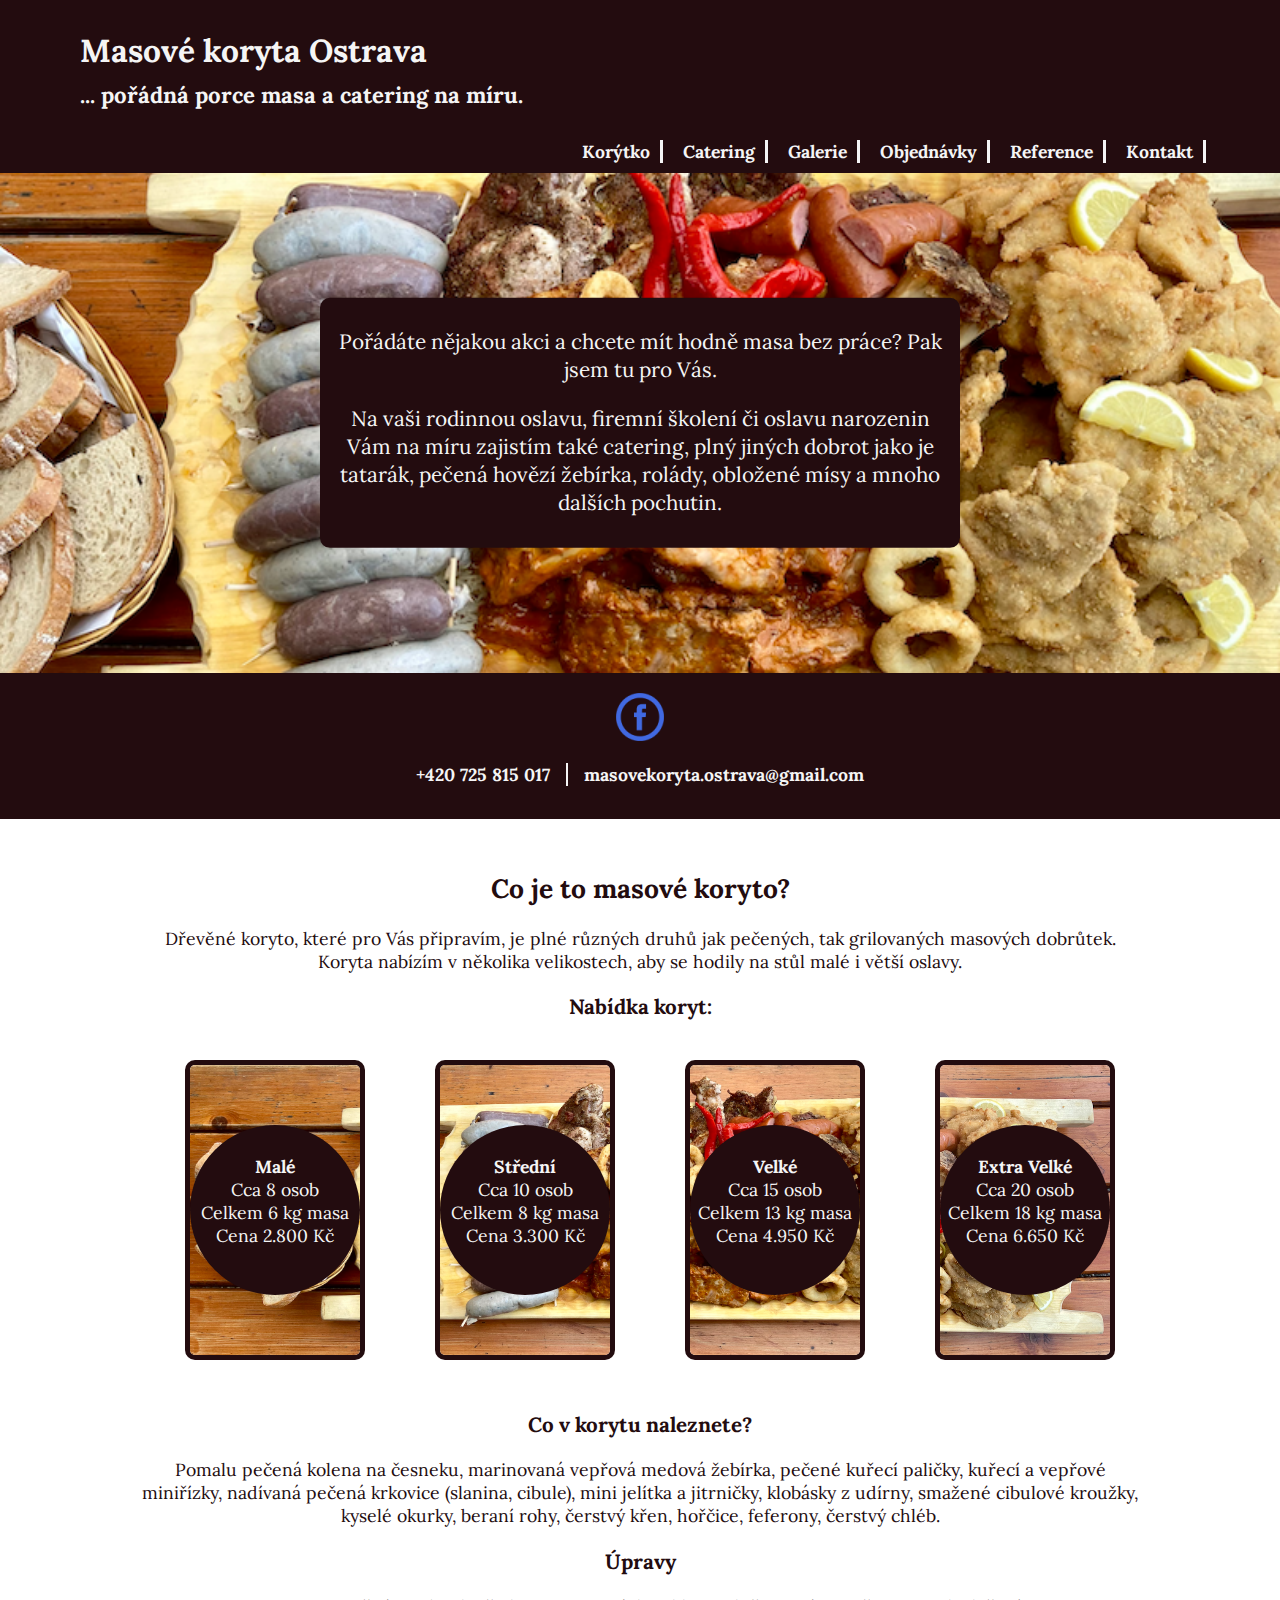
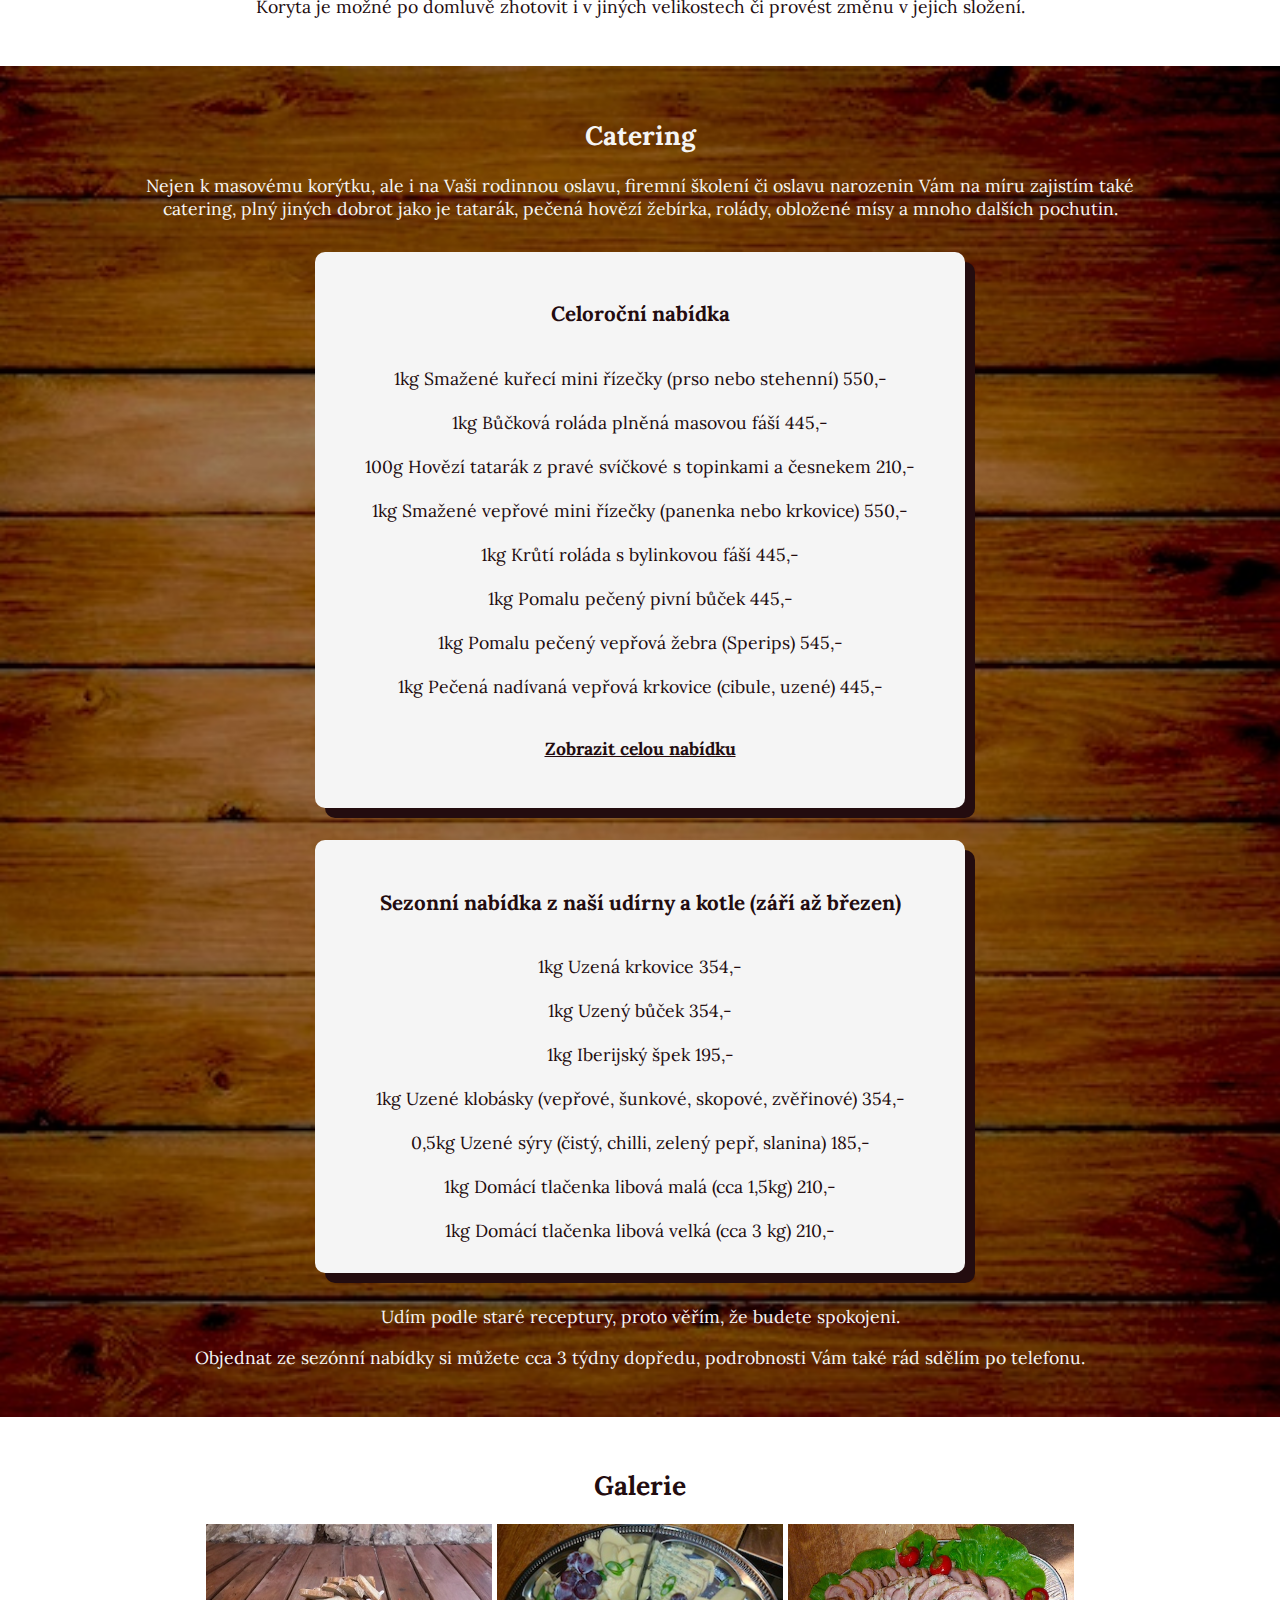
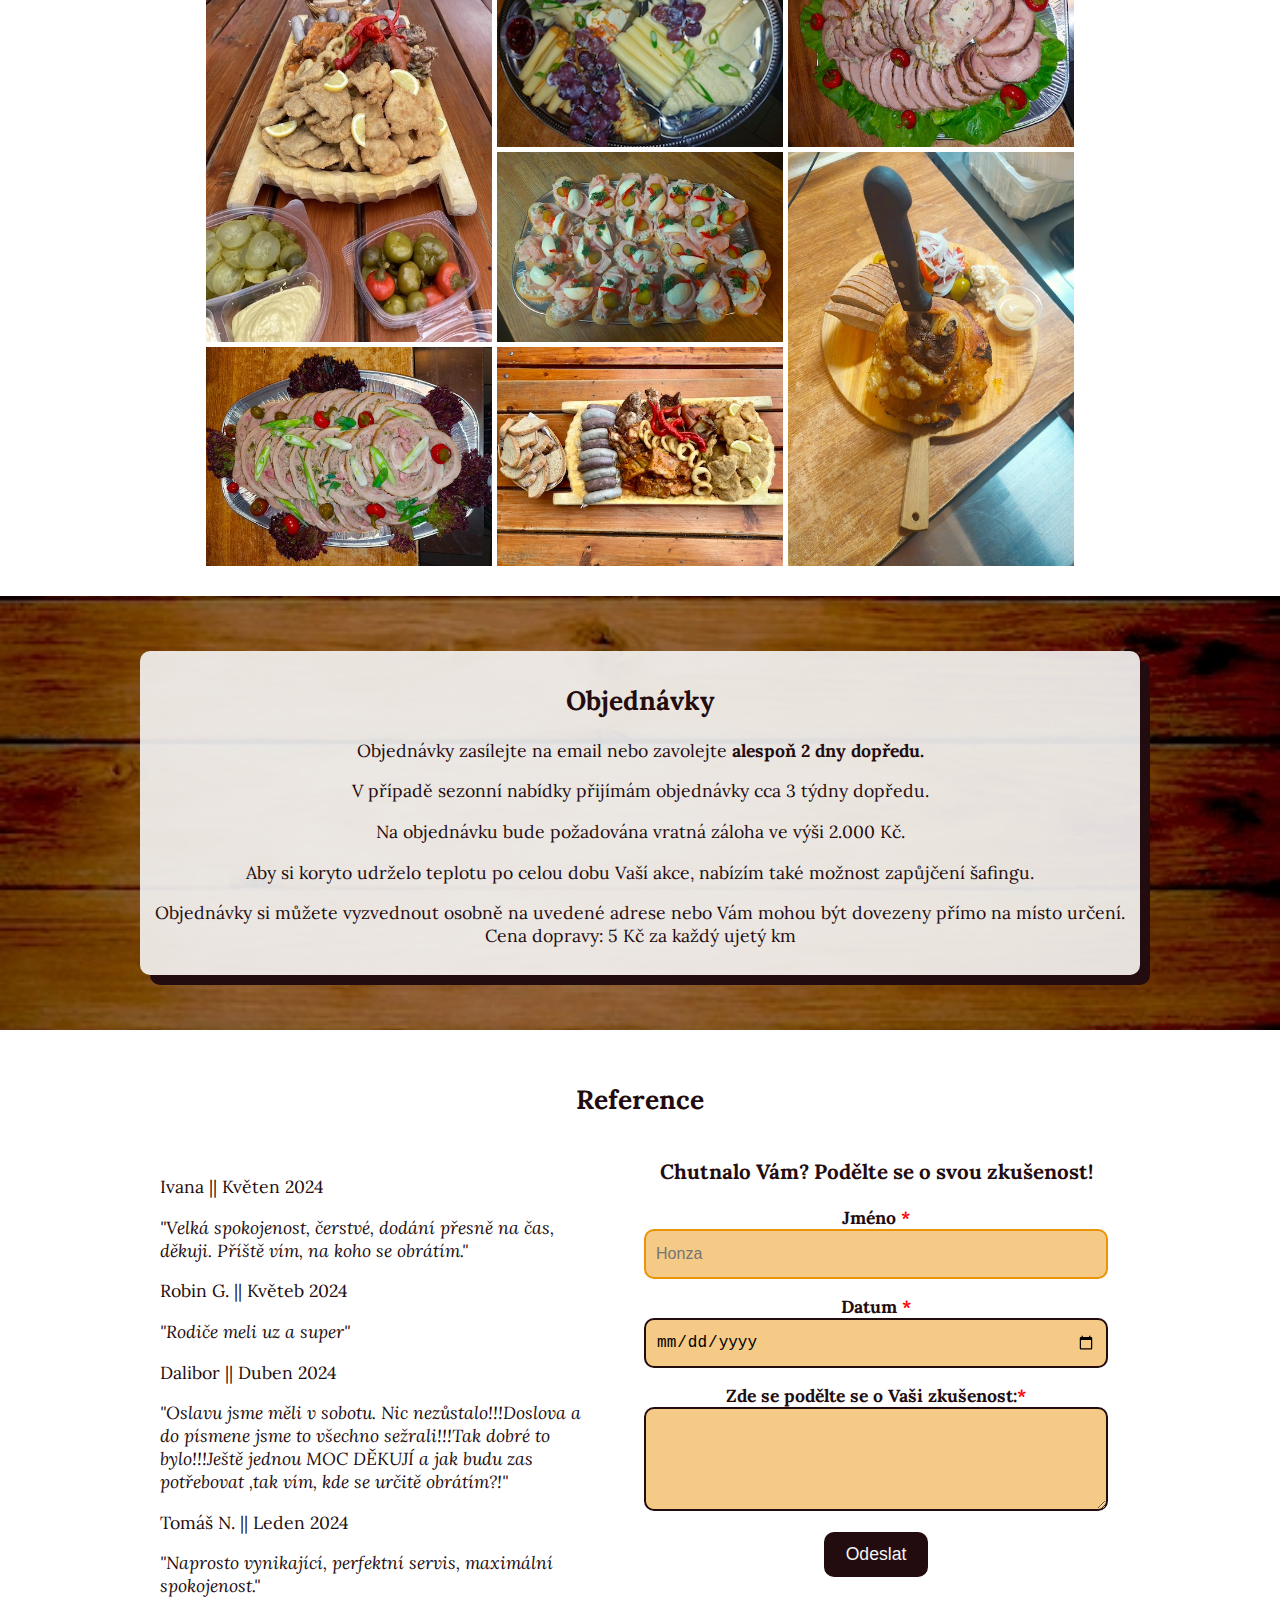
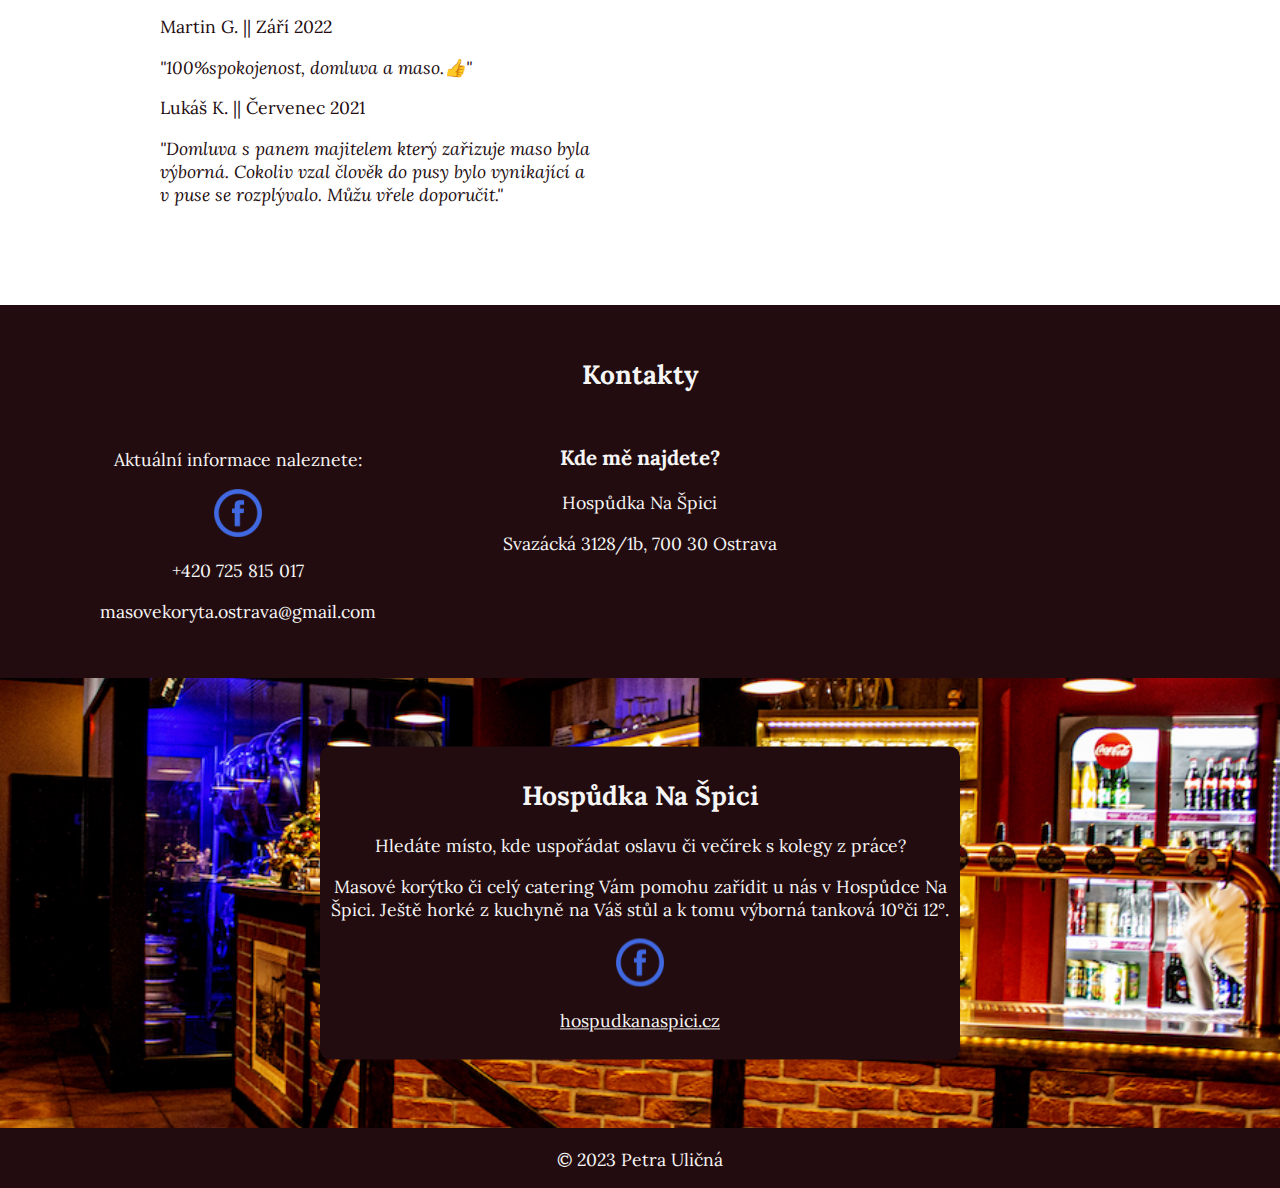
<file: index.html>
<!DOCTYPE html>
<html lang="cs">
<head>
    <meta charset="UTF-8">
    <meta http-equiv="X-UA-Compatible" content="IE=edge">
    <meta name="viewport" content="width=device-width, initial-scale=1.0">
    <meta name="description" content="Pořádáte nějakou akci a chcete mít hodně masa bez práce? Jsem tu pro Vás. Na Vaši soukromou či firemní oslavu Vám kromě masového korýtka zajistím také catering na míru.">
    <meta name="keywords" content="masové koryto, Ostrava, catering, maso, na špici, catering Ostrava, masové koryto levně, masové koryto cena, masové korýtko, catering levně, masová koryta"> 
    <meta property="og:title" content="Masové koryta - Ostrava">
    <meta property="og:description" content="Pořádáte nějakou akci a chcete mít hodně masa bez práce? Jsem tu pro Vás. Na Vaši soukromou či firemní oslavu Vám kromě masového korýtka také zajistím také catering na míru.">
    <meta property="og:type" content="website">
    <meta property="og:url" content="https://masovekoryta-ostrava.cz/">
    <meta property="og:image" content="https:/masovekoryta-ostrava.cz/images/header_bc.png"/>
    <link rel="stylesheet" href="css/style.css"> 
    <link rel="apple-touch-icon" sizes="180x180" href="images/favicon_io/apple-touch-icon.pkng">
    <link rel="icon" type="image/png" sizes="32x32" href="images/favicon_io/favicon-32x32.png">
    <link rel="icon" type="image/png" sizes="16x16" href="images/favicon_io/favicon-16x16.png"> <!-- Favikona v safari desktop-->
    <link rel="preconnect" href="https://fonts.googleapis.com"> 
    <link rel="preconnect" href="https://fonts.gstatic.com" crossorigin> 
    <link href="https://fonts.googleapis.com/css2?family=Lora:wght@400;600&display=swap" rel="stylesheet">
    <link rel="canonical" href="https://masovekoryta-ostrava.cz" />
    <title> Masové koryta - Ostrava | Masová korýtka a catering na míru</title>
</head>
<body>


<header class="header"> 

<section class="header__topbar" id="header__menu"> 

<h1 class="header__hero-h1"> Masové koryta Ostrava <br> <span class="header__hero-h1-sub"> ... pořádná porce masa a catering na míru.</span></h1>



    <nav class="header__topbar-menu"> 
    
    <div class="menu__bars" id="menuBars">
    <span class="bar" id="bar1">  </span>
    <span class="bar" id="bar2"> </span>
    <span class="bar" id="bar3"> </span>
    </div>

    <ul class="menu__list" id="menuList"> 
        <a class="menu__link" href="#Koryto"><li class="menu__item">Korýtko</li></a>
        <a class="menu__link" href="#Nabídka_cateringu"><li class="menu__item">Catering</li></a>
        <a class="menu__link" href="#Galerie"><li class="menu__item">Galerie</li>  </a>
        <a class="menu__link" href="#Objednavky"><li class="menu__item">Objednávky</li></a>
        <a class="menu__link" href="#Reference"><li class="menu__item">Reference</li>  </a>
        <a class="menu__link" href="#Kontakt"><li class="menu__item">Kontakt</li>  </a> 
          
    </ul>
</nav>

</section>


<section class="header__hero">
<div class="header__hero-heading"> 
<p> Pořádáte nějakou akci a chcete mít hodně masa bez práce? Pak jsem tu pro Vás.</p>
<p> Na vaši rodinnou oslavu, firemní školení či oslavu narozenin Vám na míru zajistím také catering, plný jiných dobrot jako je tatarák, pečená hovězí žebírka,
rolády, obložené mísy a mnoho dalších pochutin.</p>

</div>
</section>




<div class="header__icons"> 
    <a href="https://www.facebook.com/profile.php?id=100064211496166"> <img class="header__icons-logo" src="images/icons/fb_blue_M.png" alt="logo Facebook"></a>
    <div class="header__icons-contact"> 
    <a class="phone_number" href="tel:+420725815017"> <p class="header__icons-contact-phone"> +420 725 815 017</p></a>
    <p>  masovekoryta.ostrava@gmail.com </p>
    </div>
</div> 

</header>











<main class="main"> 



<section class="catering" id="Koryto"> 

    <div class="catering__wrapper"> 
  
<h2> Co je to masové koryto? </h2>

<p> Dřevěné koryto, které pro Vás připravím, je plné různých druhů jak pečených, tak grilovaných masových dobrůtek.
Koryta nabízím v několika velikostech, aby se hodily na stůl malé i větší oslavy.</p>



<h3 class="catering__header-h3"> Nabídka koryt: </h3>


<div class="catering__pricing"> 

<div class="catering__pricing-wrapper extraSmall"> 

     
    <source srcset="images/korytko_0.webp" type="image/webp">
    <img class="catering__pricing-img" src="images/korytko_0.png" alt="masové korýtko">
    

    <ul class="catering-pricing-list"> 
    <li><h4>Malé</h4></li>
    <li> Cca 8 osob</li>
    <li> Celkem 6 kg masa</li>
    <li> Cena 2.800 Kč</li>
    </ul>

</div>

<div class="catering__pricing-wrapper small"> 
 
<source srcset="images/korytko_1.webp" type="image/webp">
<img class="catering__pricing-img" src="images/korytko_1.png" alt="masové korýtko">

<ul class="catering-pricing-list"> 
<li><h4>Střední</h4></li>
<li> Cca 10 osob</li>
<li> Celkem 8 kg masa</li>
<li> Cena 3.300 Kč</li>
</ul>
</div>


<div class="catering__pricing-wrapper medium"> 

<source srcset="images/korytko_2.webp" type="image/webp">
<img class="catering__pricing-img" src="images/korytko_2.png" alt="masové korýtko">

<ul class="catering-pricing-list"> 
<li> <h4> Velké</h4></li>
<li> Cca 15 osob</li>
<li> Celkem 13 kg masa</li>
<li> Cena 4.950 Kč</li>
</ul>
</div>


<div class="catering__pricing-wrapper large"> 
 
<source srcset="images/korytko_3.webp" type="image/webp">
<img class="catering__pricing-img" src="images/korytko_3.png" alt="masové korýtko">

<ul class="catering-pricing-list">
<li> <h4> Extra Velké</h4></li>
<li> Cca 20 osob</li>
<li> Celkem 18 kg masa</li>
<li> Cena 6.650 Kč</li>
</ul>
</div>

</div>

<div class="catering__composition">
<h3> Co v korytu naleznete?</h3>
<p> Pomalu pečená kolena na česneku, marinovaná vepřová medová žebírka, pečené kuřecí paličky,
kuřecí a vepřové miniřízky, nadívaná pečená krkovice (slanina, cibule), mini jelítka a jitrničky,
klobásky z udírny, smažené cibulové kroužky, kyselé okurky, beraní rohy, čerstvý křen, hořčice, feferony,
čerstvý chléb.
</p>
 </div>

 <div> 
<h3>Úpravy </h3>

<p> Koryta je možné po domluvě zhotovit i v jiných velikostech či provést změnu v jejich složení.</p>
</div> 
</div>

<a href="#header__menu">  <img class="arrow-up" src="images/arrow-b-32.png" alt="šipka nahoru"></a> 

</section>

<section class="list" id="Nabídka_cateringu"> 



<div class="list__wrapper"> 


<h2> Catering </h2>
<p> Nejen k masovému korýtku, ale i na Vaši rodinnou oslavu, firemní školení či oslavu narozenin Vám na míru zajistím také catering, plný jiných dobrot jako je tatarák, pečená hovězí žebírka,
    rolády, obložené mísy a mnoho dalších pochutin.  </p>

<ul class="list__list first" id="listFirstPart"> 

    <h3 class="list__seasonal-header"> Celoroční nabídka </h3>

    <li>
        <span class="list__menu-product">1kg Smažené kuřecí mini řízečky (prso nebo stehenní)</span>
        <span class="list__menu-price">550,-</span>
    </li>
    
    <li>
        <span class="list__menu-product">1kg Bůčková roláda plněná masovou fáší</span>
        <span class="list__menu-price">445,-</span>
    </li>
    <li> 
        <span class="list__menu-product"> 100g Hovězí tatarák z pravé svíčkové s topinkami a česnekem</span>
        <span class="list__menu-price">210,-</span>
    </li>
   

    <li>
        <span class="list__menu-product">1kg Smažené vepřové mini řízečky (panenka nebo krkovice)</span>
        <span class="list__menu-price">550,-</span>
    </li>

     <li>
        <span class="list__menu-product">1kg Krůtí roláda s bylinkovou fáší</span>
        <span class="list__menu-price">445,-</span>
    </li>

    <li>
        <span class="list__menu-product">1kg Pomalu pečený pivní bůček</span>
        <span class="list__menu-price">445,-</span>
    </li>
    
    <li>
        <span class="list__menu-product">1kg Pomalu pečený vepřová žebra (Sperips)</span>
        <span class="list__menu-price">545,-</span>
    </li>
    
    <li>
        <span class="list__menu-product">1kg Pečená nadívaná vepřová krkovice (cibule, uzené)</span>
        <span class="list__menu-price">445,-</span>
    </li>
    
    <p class="list__showhide show" id="showList">Zobrazit celou nabídku</p>

<div class="list__list second" id="listSecondPart">


    <li>
        <span class="list__menu-product">1kg Pečená kuřecí špalíky na bylinkách</span>
        <span class="list__menu-price">385,-</span>
    </li>
    
    <li>
        <span class="list__menu-product">1ks Pomalu pečené česnekové koleno (zadní cca 1,5 kg)</span>
        <span class="list__menu-price">290,-</span>
    </li>
    
    <li>
        <span class="list__menu-product">1kg Domácí sekaná plněná panenkou</span>
        <span class="list__menu-price">450,-</span>
    </li>
    
    <li>
        <span class="list__menu-product">1pc Hovězí guláš z kližky s cibulkou (houskový knedlík nebo chléb)</span>
        <span class="list__menu-price">179,-</span>
    </li>
    
    <li>
        <span class="list__menu-product">100g Mini jelítko</span>
        <span class="list__menu-price">30,-</span>
    </li>
    
    <li>
        <span class="list__menu-product">100g Mini jitrnice</span>
        <span class="list__menu-price">30,-</span>
    </li>
    
    <li>
        <span class="list__menu-product">1kg Špikovaná pečená vepřová kýta napíchaná voňavým lákem (cca 8 kg)</span>
        <span class="list__menu-price">350,-</span>
    </li>
    
    <li>
        <span class="list__menu-product">1kg Špikovaná krůta nebo krocan naložená v láku (cca 10kg)</span>
        <span class="list__menu-price">380,-</span>
    </li>
    
    <li>
        <span class="list__menu-product">1kg Kuřecí strapačky (kuřecí kousky v bramborovém těstě)</span>
        <span class="list__menu-price">450,-</span>
    </li>
    
    <li>
        <span class="list__menu-product">1ks Cibulový kroužek v těstíčku</span>
        <span class="list__menu-price">8,-</span>
    </li>
    
    <li>
        <span class="list__menu-product">1kg Šopský salát s balkánským sýrem</span>
        <span class="list__menu-price">350,-</span>
    </li>
    
    <li>
        <span class="list__menu-product">1kg Sýrová mísa s brusinkami a hroznem</span>
        <span class="list__menu-price">720,-</span>
    </li>
    
    <li>
        <span class="list__menu-product">1kg Salámová mísa</span>
        <span class="list__menu-price">700,-</span>
    </li>
    
    <li>
        <span class="list__menu-product">1kg Zeleninová mísa</span>
        <span class="list__menu-price">380,-</span>
    </li>
    
    <li>
        <span class="list__menu-product">1kg Bramborový salát</span>
        <span class="list__menu-price">350,-</span>
    </li>
    
    <li>
        <span class="list__menu-product">1pc Pečené bylinkové brambory na másle</span>
        <span class="list__menu-price">49,-</span>
    </li>
    
    <li>
        <span class="list__menu-product">1kg Domácí chléb s kousky uzené slaniny</span>
        <span class="list__menu-price">120,-</span>
    </li>

<p class="list__showhide hide" id="hideList"> Skrýt nabídku</p>
</div>



</ul>








<ul class="list__list-two"> 
    <h3 class="list__seasonal-header"> Sezonní nabídka z naší udírny a kotle (září až březen) </h3>

    <li>
        <span class="list__menu-product">1kg Uzená krkovice</span>
        <span class="list__menu-price">354,-</span>
    </li>
    
    <li>
        <span class="list__menu-product">1kg Uzený bůček</span>
        <span class="list__menu-price">354,-</span>
    </li>
    
    <li>
        <span class="list__menu-product">1kg Iberijský špek</span>
        <span class="list__menu-price">195,-</span>
    </li>
    
    <li>
        <span class="list__menu-product">1kg Uzené klobásky (vepřové, šunkové, skopové, zvěřinové)</span>
        <span class="list__menu-price">354,-</span>
    </li>
    
    <li>
        <span class="list__menu-product">0,5kg Uzené sýry (čistý, chilli, zelený pepř, slanina)</span>
        <span class="list__menu-price">185,-</span>
    </li>
    
    <li>
        <span class="list__menu-product">1kg Domácí tlačenka libová malá (cca 1,5kg)</span>
        <span class="list__menu-price">210,-</span>
    </li>
    
    <li>
        <span class="list__menu-product">1kg Domácí tlačenka libová velká (cca 3 kg)</span>
        <span class="list__menu-price">210,-</span>
    </li>
    
</ul>

<p>Udím podle staré receptury, proto věřím, že budete spokojeni.  </p>
<p>Objednat ze sezónní nabídky si můžete cca 3 týdny dopředu, podrobnosti Vám také rád sdělím po telefonu.</p>


<a href="#header__menu">  <img class="arrow-up" src="images/arrow-w-32.png" alt="šipka nahoru"></a> 


</div>

</section>


<section class="gallery" id="Galerie"> 
    <div class="gallery__wrapper"> 
    
<h2> Galerie </h2>    
    

<div class="gallery__photos"> 

    <a data-fslightbox="set" href="images/galerie/masove-koryto-vysoka.jpeg" class="img-one"><img src="images/galerie/masove-koryto-vysoka.jpeg" alt="masové koryto na výšku"></a>
    <a data-fslightbox="set" href="images/galerie/syrova-misa.jpg" class="img-two"><img src="images/galerie/syrova-misa.jpg" alt="sýrová mísa"></a>
    <a data-fslightbox="set" href="images/galerie/rolada-1.jpg" class="img-three"><img src="images/galerie/rolada-1.jpg" alt="masová roláda"></a>
    <a data-fslightbox="set" href="images/galerie/chlebicky.jpg" class="img-four"><img src="images/galerie/chlebicky.jpg" alt="chlebíčky"></a>
    <a data-fslightbox="set" href="images/galerie/koleno.jpg" class="img-five"><img src="images/galerie/koleno.jpg" alt="vepřové koleno"></a>
    <a data-fslightbox="set" href="images/galerie/rolada-2.jpg" class="img-six"><img src="images/galerie/rolada-2.jpg" alt="druhá fotka rolády"></a>
    <a data-fslightbox="set" href="images/galerie/masove-koryto.jpeg" class="img-seven"><img src="images/galerie/masove-koryto.jpeg" alt="masové koryto"></a>
</div>

<a href="#header__menu">  <img class="arrow-up" src="images/arrow-b-32.png" alt="šipka nahoru"></a> 
     </div>
</section>




<section class="order" id="Objednavky"> 

<div class="order__wrapper">     
    
    <h2> Objednávky </h2>

<p> Objednávky zasílejte na email nebo zavolejte <b> alespoň 2 dny dopředu.</b></p>
<p> V případě sezonní nabídky přijímám objednávky cca 3 týdny dopředu.</p>
<p> Na objednávku bude požadována vratná záloha ve výši 2.000 Kč.</p>
<p> Aby si koryto udrželo teplotu po celou dobu Vaší akce, nabízím také možnost zapůjčení šafingu.</p>
<p> Objednávky si můžete vyzvednout osobně na uvedené adrese nebo Vám mohou být dovezeny přímo na místo určení.
Cena dopravy: 5 Kč za každý ujetý km</p>
</div>

<a href="#header__menu">  <img class="arrow-up" src="images/arrow-w-32.png" alt="šipka nahoru"></a> 

</section>





<section class="reference" id="Reference">
    
<h2> Reference</h2>

<div class="reference__wrapper"> 

<div class="reference__comment">

    <div class="comment">
        <p> Ivana || Květen 2024 </p>
        <p class="reference__comment-line">"Velká spokojenost, čerstvé, dodání přesně na čas, děkuji. Příště vím, na koho se obrátím." </p>
    </div>

    <div class="comment">
        <p> Robin G. || Květeb 2024 </p>
        <p class="reference__comment-line">"Rodiče meli uz a super" </p>
    </div>

    <div class="comment">
        <p> Dalibor || Duben 2024 </p>
        <p class="reference__comment-line">"Oslavu jsme měli v sobotu. Nic nezůstalo!!!Doslova a do písmene jsme to všechno sežrali!!!Tak dobré to bylo!!!Ještě jednou MOC DĚKUJÍ a jak budu zas potřebovat ,tak vím, kde se určitě obrátím?!" </p>
    </div>

    <div class="comment">
        <p> Tomáš N. || Leden 2024 </p>
        <p class="reference__comment-line"> "Naprosto vynikající, perfektní servis, maximální spokojenost." </p>
    </div>

    <div class="comment">
        <p> Martin G. || Září 2022</p>
        <p class="reference__comment-line"> "100%spokojenost, domluva a maso.👍" </p>
    </div>

    <div class="comment">
        <p> Lukáš K. || Červenec 2021 </p>
        <p class="reference__comment-line"> "Domluva s panem majitelem který zařizuje maso byla výborná. Cokoliv vzal člověk do pusy bylo vynikající a v puse se rozplývalo. Můžu vřele doporučit." </p>
    </div>


<!--  
    <div class="comment">
        <p>Jméno: ${comment.name} || Datum: ${comment.date}</p>
        <p>Datum: ${comment.date}</p>
        <p>Zkušenost: ${comment.experience}</p>
      </div>
 -->
</div>


<form class="reference__form" id="reference__form" action="https://submit-form.com/DviFY7nJo" method="POST"> 

    <h3> Chutnalo Vám? Podělte se o svou zkušenost!</h3>
   
         <div class="form">
        <label for="jmeno">Jméno <span class="required"> * </span> </label>
        <input type="text" name="jmeno" id="jmeno" maxlength="60"
        placeholder="Honza" autofocus required>
        </div>

        <div class="form timeDate">
        <label for="datum"> Datum <span class="required"> * </span></label>
        <input type="date" name="datum" id="datum" required>
        </div>

        <div class="form">
        <label for="info"> Zde se podělte se o Vaši zkušenost:<span class="required"> * </span> </label>
        <textarea name="info" id="info" cols="15" rows="5" required>  
        </textarea>
        </div> 
            
        <p class="form_submit-done" id="form_submit-done">&check; Děkujeme za Vaší recenzi. </p>    
        <input type="submit" value="Odeslat" class="booking-button" id="booking-button">



         <!-- Formspark data -->
    <input type="hidden" name="_redirect" value="https://masovekoryta-ostrava.cz/#Reference">
    <input type="hidden" name="_email.subject" value="Nové hodnocení z webu Masová Koryta" /> 
    <input type="hidden" name="_email.from" value="Web Masová Koryta" />
    <input type="hidden" name="_email.template.title" value="Nové hodnocení z webu Masová Koryta" />
    <input type="hidden" name="_email.template.footer" value="false" />

</form>

<a href="#header__menu">  <img class="arrow-up" src="images/arrow-b-32.png" alt="šipka nahoru"></a> 
</div>
</section>




<section class="contact" id="Kontakt">

<h2 class="contact__header"> Kontakty </h2>

    <div class="contact__contacts">
<p> Aktuální informace naleznete: </p>
<a href="https://www.facebook.com/profile.php?id=100064211496166"> <img src="images/icons/fb_blue_M.png" alt="facebook logo"> </a> 
<a class="phone_number" href="tel:+420725815017"> <p> +420 725 815 017</p></a>
<a href="mailto:masovekoryta.ostrava@gmail.com"> <p> masovekoryta.ostrava@gmail.com</p></a>
  </div>  

<div class="contact__address"> 
    <div class="contact__address-wrapper"> 
<h3> Kde mě najdete?</h3>
<p> Hospůdka Na Špici</p>
<p> Svazácká 3128/1b, 700 30 Ostrava</p>
<a  class="contact__address-map" href="https://www.google.com/maps/place/Svaz%C3%A1ck%C3%A1+3128%2F1B,+700+30+Ostrava-jih-Z%C3%A1b%C5%99eh/@49.789812,18.2353254,17z/data=!3m1!4b1!4m5!3m4!1s0x4713e4ebb2371595:0x8afa5060e77a4779!8m2!3d49.789812!4d18.2375141"> <p class="contact__location-link"> Zobrazit na mapě </p> </a>
    </div>
</div> 

<div class="contact__map"> 
    <iframe class="footer__location-map" title="google_map" src="https://www.google.com/maps/embed?pb=!1m14!1m8!1m3!1d10303.167134015728!2d18.2374742!3d49.7899804!3m2!1i1024!2i768!4f13.1!3m3!1m2!1s0x0%3A0x4ec2924baf1d26fd!2zSG9zcMWvZGthIE5hIMWgcGljaQ!5e0!3m2!1scs!2scz!4v1671834952790!5m2!1scs!2scz" width="350" height="220" style="border:0;" allowfullscreen="" loading="lazy" referrerpolicy="no-referrer-when-downgrade" alt="google mapa"></iframe>
</div>


<a href="#header__menu">  <img class="arrow-up" src="images/arrow-w-32.png" alt="šipka nahoru"></a> 

 </section>


 <section class="naspici">

<div class="naspici__wrapper">
<h2> Hospůdka Na Špici</h2>
<p> Hledáte místo, kde uspořádat oslavu či večírek s kolegy z práce?   </p>
<p> Masové korýtko či celý catering Vám pomohu zařídit u nás v Hospůdce Na Špici. Ještě horké z kuchyně na Váš stůl a k tomu výborná tanková 10°či 12°. </p>
<a href="https://www.facebook.com/HospudkaNaSpiciOstrava/?locale=cs_CZ"> <img src="images/icons/fb_blue_M.png" alt="facebook logo"> </a>
<a href="https://hospudkanaspici.cz/"> <p class="naspici__wrapper-link--color" >  hospudkanaspici.cz </p></a>

</div>


<a href="#header__menu">  <img class="arrow-up naspici-arrow" src="images/arrow-w-32.png" alt="šipka nahoru"></a> 
</section> 


</main>





<footer class="footer"> 

  <a class="footer__copyright" href="mailto:petra.ulicna@hotmail.com">&copy 2023 Petra Uličná </a>

</footer>


<script src="js/fslightbox.js"></script>
<script src="js/script.js"> </script>
</body>
</html>
</file>
<file: css/style.css>
*, :after, :before {
  box-sizing: border-box;
}

body {
  margin: 0;
  padding: 0;
  text-align: center;
  color: #230C0F;
  font-size: 1.1rem;
  font-family: "Lora", serif;
}

main section {
  padding: 30px 20px;
}

ul {
  list-style-type: none;
}

a {
  text-decoration: none;
  color: #f5f5f5;
}

h4 {
  margin: 0;
}

.arrow-up {
  margin-top: 32px;
}
@media screen and (min-width: 700px) {
  .arrow-up {
    display: none;
  }
}

.phone_number {
  color: inherit;
  text-decoration: none;
}

.header {
  background-color: #230C0F;
  color: #f5f5f5;
}
@media screen and (min-width: 1000px) {
  .header {
    display: grid;
    grid-template-columns: 1fr 1fr;
  }
}
.header__topbar {
  padding: 30px;
  min-height: 300px;
  display: flex;
  flex-direction: column;
  justify-content: center;
}
@media screen and (min-width: 700px) {
  .header__topbar {
    padding-bottom: 0px;
    min-height: auto;
  }
}
@media screen and (min-width: 1000px) {
  .header__topbar {
    max-width: 1300px;
    margin-left: auto;
    margin-right: auto;
    grid-row: 1/2;
    grid-column: 1/-1;
    display: grid;
    grid-template-columns: 2% 1fr 1fr 2%;
  }
}
.header__hero-h1 {
  font-size: 1.8em;
  text-align: center;
  margin-top: 0;
  margin-left: 0;
  margin-bottom: 40px;
}
@media screen and (min-width: 1000px) {
  .header__hero-h1 {
    margin: 0;
    font-size: 1.8em;
    text-align: left;
    margin-left: 50px;
    grid-row: 1/2;
    grid-column: 1/-1;
    align-content: center;
  }
}
.header__hero-h1-sub {
  font-size: 0.7em;
}
.header__topbar-menu {
  grid-column: 3/4;
}
.header__icons {
  padding-top: 20px;
  padding-bottom: 15px;
  font-weight: bold;
  margin-left: auto;
  margin-right: auto;
}
@media screen and (min-width: 700px) {
  .header__icons {
    grid-column: 1/-1;
    grid-row: 3/4;
  }
}
@media screen and (min-width: 700px) {
  .header__icons-contact {
    display: flex;
    justify-content: center;
    gap: 16px;
  }
}
@media screen and (min-width: 700px) {
  .header .header__icons-contact-phone {
    border-right: 2px solid #f5f5f5;
    padding-right: 16px;
  }
}
.header__hero {
  background-image: url("../images/header_bc.png");
  background-size: cover;
  background-position: center;
  background-repeat: no-repeat;
  position: relative;
  height: 400px;
}
@media screen and (min-width: 700px) {
  .header__hero {
    grid-column: 1/-1;
    grid-row: 2/3;
  }
}
@media screen and (min-width: 1000px) {
  .header__hero {
    height: 500px;
    grid-column: 1/-1;
    grid-row: 2/3;
  }
}
.header__hero-heading {
  position: absolute;
  top: 50%;
  left: 50%;
  transform: translate(-50%, -50%);
  background-color: #230C0F;
  padding: 10px;
  min-width: 320px;
  border-radius: 10px;
  line-height: 28px;
}
@media screen and (min-width: 1000px) {
  .header__hero-heading {
    font-size: 1.3rem;
  }
}

@media screen and (min-width: 700px) {
  .menu__bars {
    display: none;
  }
}

.bar {
  display: block;
  margin-left: auto;
  margin-right: auto;
  width: 35px;
  height: 5px;
  background-color: #f5f5f5;
  border-radius: 10%;
}
@media screen and (min-width: 700px) {
  .bar {
    display: none;
  }
}

.bar:nth-child(2) {
  margin-top: 10px;
  margin-bottom: 10px;
}

.bar.one {
  margin-top: -5px;
  transform: rotate(45deg);
  transition: transform 0.4s ease-in-out;
}

.bar.two {
  display: none;
}

.bar.three {
  margin-top: -5px;
  transform: rotate(-45deg);
  transition: transform 0.4s ease-in-out;
}

.menu__list {
  display: none;
}
@media screen and (min-width: 700px) {
  .menu__list {
    display: flex;
    justify-content: space-around;
    font-weight: bolder;
    margin-bottom: 0px;
    padding-left: 0px;
  }
}

.menu__list.open {
  display: block;
  position: absolute;
  font-weight: bold;
  right: 0%;
  top: 280px;
  z-index: 100;
  background-color: #230C0F;
  width: 100%;
  padding-left: 0;
  -webkit-animation-name: menuOpen;
          animation-name: menuOpen;
  -webkit-animation-duration: 0.5s;
          animation-duration: 0.5s;
}

@-webkit-keyframes menuOpen {
  from {
    top: 250px;
  }
  to {
    top: 280px;
  }
}

@keyframes menuOpen {
  from {
    top: 250px;
  }
  to {
    top: 280px;
  }
}
.menu__item {
  padding-top: 30px;
  padding-bottom: 30px;
  border-bottom: 3px solid #f5f5f5;
}
@media screen and (min-width: 700px) {
  .menu__item {
    border-bottom: none;
    border-right: 3px solid #f5f5f5;
    padding-top: 0px;
    padding-bottom: 0px;
    padding-right: 10px;
  }
}

.menu__item:hover {
  background-color: rgba(85, 134, 140, 0.2588235294);
}
@media screen and (min-width: 700px) {
  .menu__item:hover {
    background-color: transparent;
  }
}

.menu__item:active {
  background-color: rgba(45, 74, 78, 0.2588235294);
}
@media screen and (min-width: 700px) {
  .menu__item:active {
    background-color: transparent;
  }
}

.menu__link {
  color: #f5f5f5;
}
@media screen and (min-width: 700px) {
  .menu__link {
    padding-top: 10px;
    padding-bottom: 10px;
    padding-right: 20px;
  }
}

.menu__link:hover {
  text-decoration: underline;
  font-size: 1.2rem;
}

.menu__link:active {
  font-size: 1rem;
}

.catering__wrapper {
  max-width: 1000px;
  margin-right: auto;
  margin-left: auto;
  overflow-x: hidden;
}

@media screen and (min-width: 850px) {
  .catering__header-h3 {
    margin-bottom: 100px;
  }
}

.catering__pricing {
  position: relative;
}
@media screen and (min-width: 850px) {
  .catering__pricing {
    display: flex;
    justify-content: space-around;
    height: 270px;
  }
}

.catering__pricing img {
  border: 5px solid #230C0F;
  border-radius: 10px;
  width: 300px;
  min-height: 180px;
}
@media screen and (min-width: 850px) {
  .catering__pricing img {
    transform: translateX(-65px) rotate(270deg);
  }
}

.catering__pricing-wrapper {
  height: 200px;
  transition: all 0.5s;
}
@media screen and (min-width: 850px) {
  .catering__pricing-wrapper {
    width: 150px;
  }
}

.catering__pricing-wrapper:hover,
.catering__pricing-wrapper:focus {
  transform: scale(1.1);
}

.catering-pricing-list {
  border-radius: 50%;
  background-color: #230C0F;
  width: 170px;
  height: 170px;
  padding: 30px 0;
  margin-left: auto;
  margin-right: auto;
  color: #f5f5f5;
  transform: translateY(-198px);
}

.catering__composition {
  margin-top: 32px;
}
@media screen and (min-width: 850px) {
  .catering__composition {
    margin-top: 0;
  }
}

.list {
  background-image: url("../images/stul.jpg");
  background-size: cover;
  background-position: center;
  background-repeat: no-repeat;
  color: #f5f5f5;
}

.list__wrapper {
  max-width: 1000px;
  margin-left: auto;
  margin-right: auto;
}

.list__menu-product {
  display: block;
  width: 100%;
  margin-left: auto;
  margin-right: auto;
}
@media screen and (min-width: 700px) {
  .list__menu-product {
    width: auto;
    display: inline-block;
  }
}

.list__showhide {
  font-weight: bold;
  text-decoration: underline;
}

.list__showhide.hide {
  display: none;
}

.list__list.first,
.list__list-two {
  background-color: #f5f5f5;
  color: #230C0F;
  padding: 20px;
  border-radius: 10px;
  max-width: 650px;
  box-shadow: 10px 10px #230C0F;
  margin-bottom: 32px;
  margin-top: 32px;
}
@media screen and (min-width: 700px) {
  .list__list.first,
.list__list-two {
    line-height: 2.5em;
    width: 80%;
    margin-left: auto;
    margin-right: auto;
  }
}

.list__list.second {
  display: none;
}

.form.timeDate > input {
  height: 50px;
  min-width: 280px;
}

.form.timeDate {
  display: flex;
  align-items: center;
  flex-direction: column;
}

.order {
  background-image: url("../images/stul.jpg");
  background-size: cover;
  background-position: center;
  background-repeat: no-repeat;
}
.order__wrapper {
  max-width: 1000px;
  background-color: rgba(245, 245, 245, 0.9);
  color: #230C0F;
  padding: 10px;
  margin: 25px auto;
  border-radius: 10px;
  box-shadow: 10px 10px #230C0F;
}

.reference__wrapper {
  max-width: 1000px;
  width: 90%;
  margin-left: auto;
  margin-right: auto;
}
@media screen and (min-width: 1000px) {
  .reference__wrapper {
    display: flex;
    justify-content: center;
    gap: 32px;
  }
}

.reference__comment {
  margin-bottom: 32px;
}
@media screen and (min-width: 1000px) {
  .reference__comment {
    flex-basis: 50%;
    padding: 20px;
  }
}

@media screen and (min-width: 1000px) {
  .comment {
    text-align: left;
  }
}

.reference__comment-line {
  font-style: italic;
}

.form {
  margin-bottom: 16px;
}

.form > input,
.form textarea {
  width: 100%;
  min-height: 50px;
  border: 2px solid #230C0F;
  border-radius: 10px;
  font-size: 16px;
  padding: 5px 10px;
  background-color: rgba(235, 147, 6, 0.486);
}
@media screen and (min-width: 700px) {
  .form > input,
.form textarea {
    flex: 1 1 100%;
  }
}

.form > label {
  font-weight: bold;
}

.form input:focus,
.form textarea:focus {
  outline: 0;
  border: 2px solid rgb(235, 147, 6);
}

.form input:not(:-moz-placeholder-shown):valid {
  background-color: rgb(217, 232, 237);
}

.form input:not(:-ms-input-placeholder):valid {
  background-color: rgb(217, 232, 237);
}

.form input:not(:placeholder-shown):valid {
  background-color: rgb(217, 232, 237);
}

.required {
  color: red;
  margin: 0;
  display: inline-block;
}

.form_submit-done {
  display: none;
}

.booking-button {
  padding: 10px 20px;
  border: 2px solid #230C0F;
  border-radius: 10px;
  background-color: #230C0F;
  color: #f5f5f5;
  font-size: inherit;
}

.booking-button:hover {
  background-color: #5d4447;
}

.booking-button:active {
  background-color: #f5f5f5;
  color: #230C0F;
}

.gallery__photos {
  display: grid;
  grid-template-columns: 1fr 1fr 1fr;
  row-gap: 5px;
  -moz-column-gap: 5px;
       column-gap: 5px;
}
@media screen and (min-width: 1000px) {
  .gallery__photos {
    width: 70%;
    margin-left: auto;
    margin-right: auto;
  }
}

.gallery__photos img {
  width: 100%;
  height: 100%;
}

.img-one {
  grid-column: 1/2;
  grid-row: 1/3;
}

.img-two {
  grid-column: 2/3;
  grid-row: 1/2;
}

.img-three {
  grid-column: 3/4;
  grid-row: 1/2;
}

.img-four {
  grid-column: 2/3;
  grid-row: 2/3;
}

.img-five {
  grid-column: 3/4;
  grid-row: 2/4;
}

.img-six {
  grid-column: 1/2;
  grid-row: 3/4;
}

.img-seven {
  grid-column: 2/3;
  grid-row: 3/4;
}

.contact {
  min-height: 300px;
  background-color: #230C0F;
  color: #f5f5f5;
}
@media screen and (min-width: 700px) {
  .contact {
    display: grid;
    grid-template-columns: 5% 1fr 1fr 5%;
    gap: 10px;
  }
}
@media screen and (min-width: 1000px) {
  .contact {
    grid-template-columns: 1% 1fr 1fr 1fr 1%;
  }
}
@media screen and (min-width: 700px) {
  .contact__header {
    grid-row: 1/2;
    grid-column: 1/4;
  }
}
@media screen and (min-width: 1000px) {
  .contact__header {
    grid-column: 1/-1;
  }
}
@media screen and (min-width: 700px) {
  .contact__contacts {
    max-width: 400px;
    justify-self: center;
    align-self: center;
    grid-row: 2/3;
    grid-column: 2/3;
  }
}
.contact__address {
  margin-top: 32px;
}
@media screen and (min-width: 700px) {
  .contact__address {
    margin-top: 0px;
    width: 300px;
    justify-self: center;
    align-self: baseline;
    grid-row: 2/3;
    grid-column: 3/4;
  }
}
.contact__map {
  display: none;
}
@media screen and (min-width: 1000px) {
  .contact__map {
    display: inline-block;
    grid-column: 4/5;
    grid-row: 2/3;
    align-self: center;
  }
}
.contact__address-map {
  text-decoration: underline;
}
@media screen and (min-width: 1000px) {
  .contact__address-map {
    display: none;
  }
}

.naspici {
  background-image: url("../images/naspici_small.jpg");
  background-size: cover;
  background-position: center;
  background-repeat: no-repeat;
  color: #f5f5f5;
  position: relative;
  height: 600px;
}
@media screen and (min-width: 1000px) {
  .naspici {
    background-image: url("../images/naspici.jpg");
    height: 450px;
  }
}
.naspici__wrapper {
  max-width: 1000px;
  min-width: 300px;
  position: absolute;
  top: 50%;
  left: 50%;
  transform: translate(-50%, -50%);
  background-color: #230C0F;
  border-radius: 10px;
  padding: 10px;
  margin-top: 0;
  color: #f5f5f5;
}
.naspici__wrapper-link--color {
  color: #f5f5f5;
  text-decoration: underline;
}

.arrow-up.naspici-arrow {
  position: absolute;
  top: 85%;
  left: 47%;
}

.footer {
  background-color: #230C0F;
  height: 60px;
  padding-top: 20px;
}

.footer__copyright {
  color: #f5f5f5;
}/*# sourceMappingURL=style.css.map */
</file>
